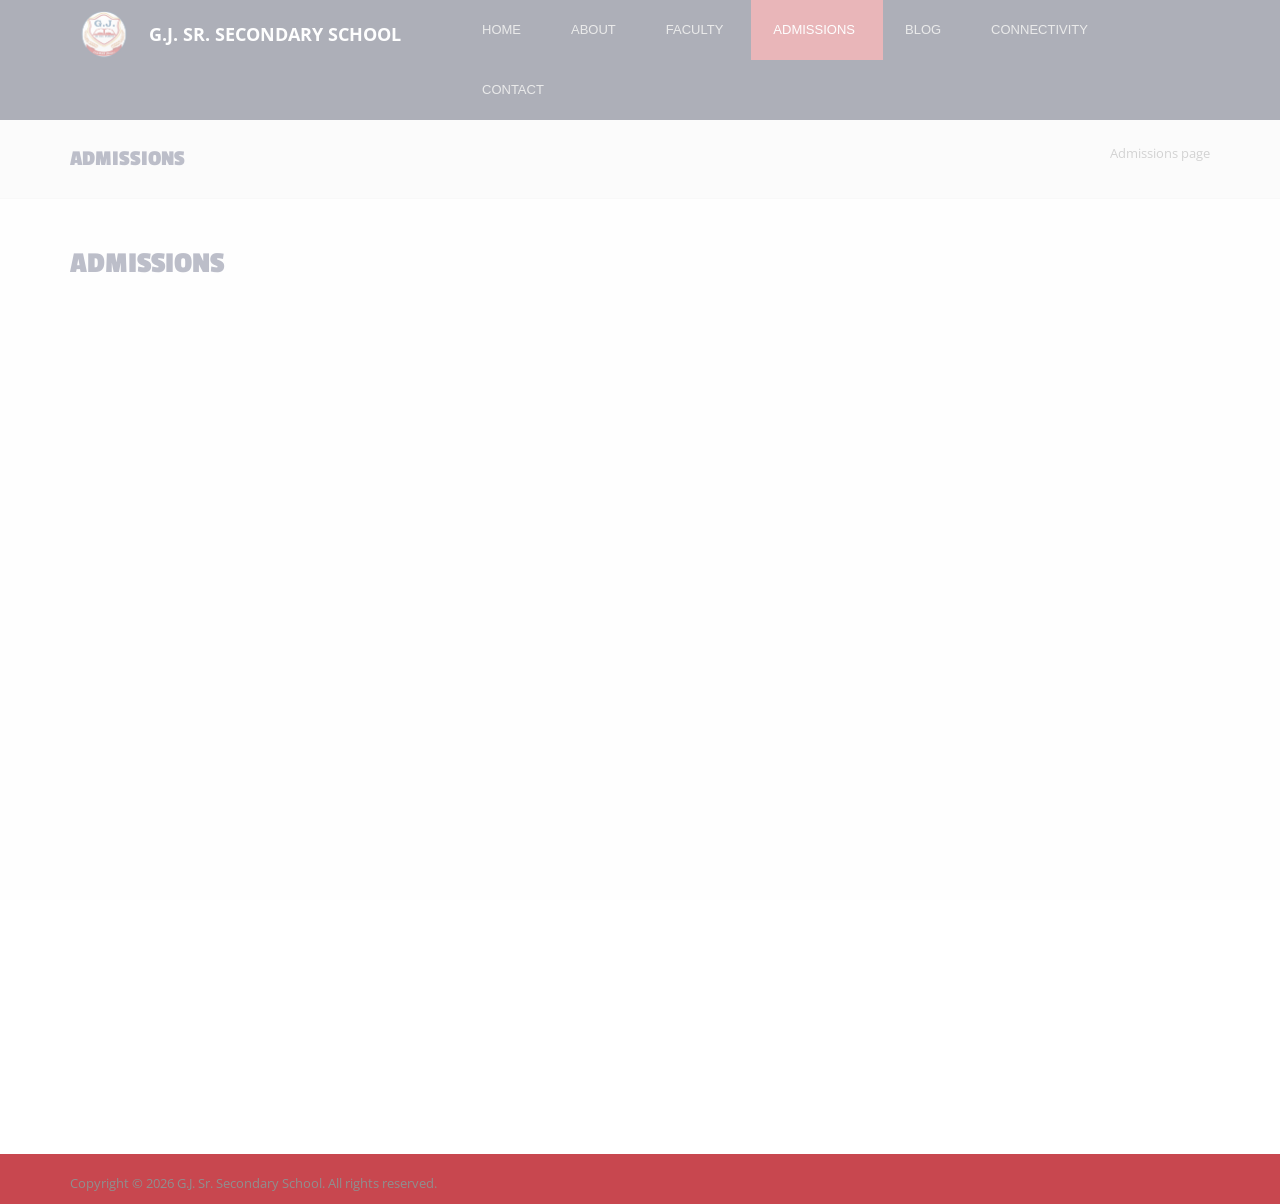
<file: admissions.html>
<!DOCTYPE html>
<html lang="en">
  <head>
    <meta charset="utf-8">
    <meta http-equiv="X-UA-Compatible" content="IE=edge">
    <meta name="viewport" content="width=device-width, initial-scale=1">
    <title>GJ School | Admissions page </title>
    <link rel="icon" type="image/png" href="img/logo.png">
    <link rel="shortcut icon" type="image/png" href="img/logo.png">

    <!-- Bootstrap -->
    <link href="css/bootstrap.min.css" rel="stylesheet">	 
	 <!-- Main CSS -->
    <link rel="stylesheet" href="css/style.css">
	<!-- Animate CSS -->
	<link rel="stylesheet" href="css/animate.css">
	<!-- Menu -->
	<link href="css/flexy-menu.css" rel="stylesheet">
	
	
	<!-- Font  -->
	<link href='http://fonts.googleapis.com/css?family=Passion+One:400,700,900' rel='stylesheet' type='text/css'>
	<link href='http://fonts.googleapis.com/css?family=Open+Sans:400,300,600,700,800' rel='stylesheet' type='text/css'>

    <!-- HTML5 Shim and Respond.js IE8 support of HTML5 elements and media queries -->
    <!-- WARNING: Respond.js doesn't work if you view the page via file:// -->
    <!--[if lt IE 9]>
      <script src="https://oss.maxcdn.com/html5shiv/3.7.2/html5shiv.min.js"></script>
      <script src="https://oss.maxcdn.com/respond/1.4.2/respond.min.js"></script>
    <![endif]-->
  </head>
  <body>
  
  

  

  
<!--header-->
<header class="clearfix">
 
	<div class="box"> 
		<div class="container">
		
			<div class="header-element clearfix"> 
				<div class="row">
					<div class="col-md-4">
						<h1 class="navbar-brand navbar-brand_"><a href="index.html"><img class="img-responsive" src="img/logo.png" alt="GJ logo"><span class="school-name">G.J. Sr. Secondary School</span></a></h1>
					</div>
					<div class="col-md-8">
						<ul class="flexy-menu orange">
							<li><a href="index.html"><i class="icon-heart"></i>Home</a></li>
							<li><a href="about.html"><i class="icon-cogs"></i>About</a></li>

							<li><a href="faculty.html"><i class="icon-th"></i>Faculty</a></li>
							<li class="active"><a href="admissions.html"><i class="icon-th"></i>Admissions</a></li>
						<li><a href="blog.html"><i class="icon-th"></i>Blog</a></li>						<li><a href="Connectivity.html"><i class="icon-th"></i>Connectivity</a></li>							<li><a href="contact.html"><i class="icon-envelope"></i>Contact</a></li>
						</ul>
					</div>
				</div>
			</div>
		</div>			
	</div>	
</header>
<!--header-->




<div class="dream-university-subpage">

	<!-- Begin breadcrumbs-->
	<div class="du-page-header du-breadcrumbs">		
		<div class="container">
			<div class="row">
				<div class="col-md-7 col-sm-7 col-xs-12 text-left du-title">
					<div class="du-breadcrumb-title"><h3>Admissions</h3></div>				
				</div>
				<div class="col-md-5 col-sm-5 col-xs-12 text-right du-breadcrumb">
					<div class="breadcrumbs">
						Admissions page
					</div>
				</div>				
			</div>
		</div>		
	</div>
	<!-- End breadcrumbs-->
	
	
	<!-- Begin Event -->
	<div class="du-subpage-content">
		<div class="du-admission">

			<!-- Begin choose us -->
			<section class="admission ptb-50">

				<div class="container">
					<div class="row">
						<div class="col-xs-12 col-sm-12 col-md-12 text-left">
							<h2>Admissions</h2>
						</div>
					</div>
					
					<section class="du-admission-content">

    <div class="row">
        <div class="col-xs-12">
            <iframe src="https://docs.google.com/forms/d/e/1FAIpQLSdf-wr7fz_hFBpLPGoRzA0FZhbr2j1jz7PIYYmnvCkU72VXWw/viewform" width="100%" height="800" frameborder="0" marginheight="0" marginwidth="0">Loading...</iframe>
        </div>
    </div>
</section>				
					
				</div>
			</section>
			<!-- End event -->


			
			
		</div><!-- /.du-event -->
	</div><!-- /.du-subpage content -->
	<!-- End Evnet -->


</div>




<!--footer-->
<footer>
    <div class="container">
        Copyright &copy; 2026 G.J. Sr. Secondary School. All rights reserved.
    </div>
</footer>
<!-- End footer-->

  <!--PRELOAD-->
<div id="preloader">
  <div id="status"></div>
</div>
<!--end PRELOAD--> 









    <!-- Main jQuery & other 3rd party Library -->
    <script type="text/javascript" src="js/jquery.js"></script>
    <script type="text/javascript" src="js/bootstrap/bootstrap.min.js"></script>
    <script type='text/javascript' src='js/maintenance-config.js'></script>
	<script type="text/javascript" src="js/library/jquery.easing.1.3.js"></script>
	
	<!-- UI bottom to top JS -->
	<script type="text/javascript" src="js/library/jquery.ui.totop.js"></script>	
	
	<!-- Animation JS -->
	<script type="text/javascript" src="js/library/wow.js"></script>
	<script type="text/javascript" src="js/library/device.min.js"></script>
	<!-- Menu JS -->
	<script type="text/javascript" src="js/library/flexy-menu.js"></script>
	<!-- Text rotator JS -->
	<script type="text/javascript" src="js/library/jquery.simple-text-rotator.min.js"></script>
	<!-- Smooth Scroll JS -->
	<script type="text/javascript" src="js/library/smoothscroll.js"></script>	

	<!-- Custom script -->
	<script type="text/javascript" src="js/main.js"></script>



  </body>
</html>
</file>
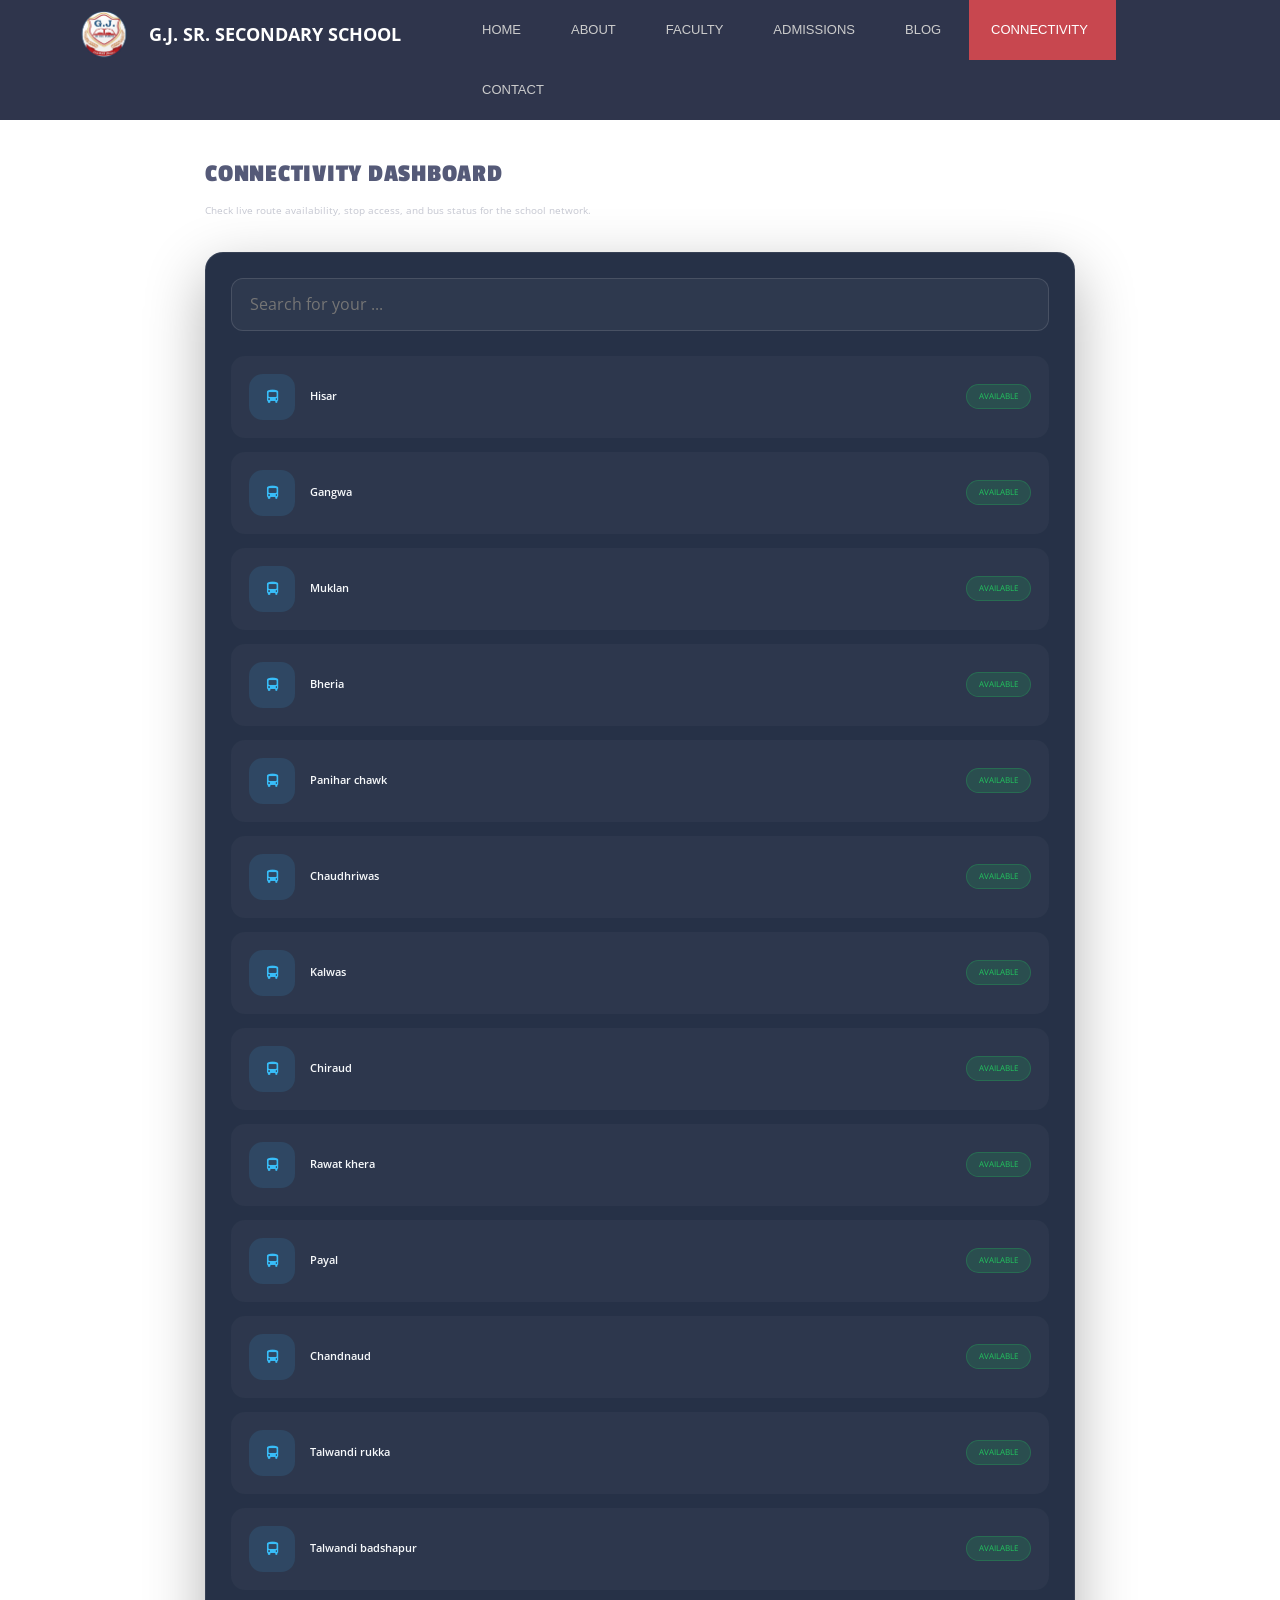
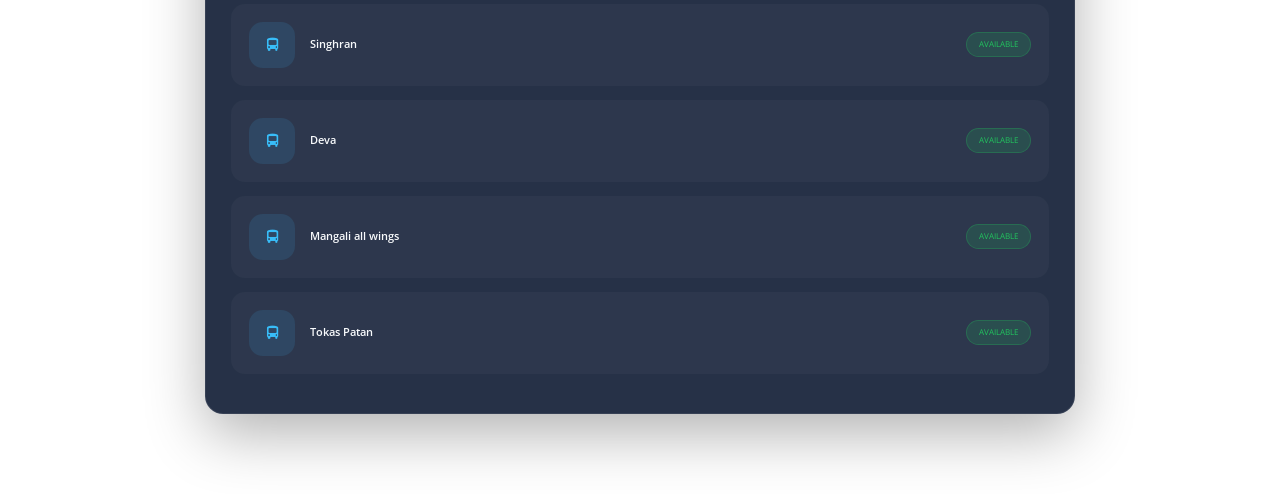
<file: Connectivity.html>
<!DOCTYPE html>
<html lang="en">
<head>
    <meta charset="utf-8">
    <meta http-equiv="X-UA-Compatible" content="IE=edge">
    <meta name="viewport" content="width=device-width, initial-scale=1">
    <title>GJ School | Connectivity</title>
    <link rel="icon" type="image/png" href="img/logo.png">
    <link rel="shortcut icon" type="image/png" href="img/logo.png">
    <link href="css/bootstrap.min.css" rel="stylesheet">
    <link rel="stylesheet" href="css/style.css">
    <link rel="stylesheet" href="css/animate.css">
    <link href="css/flexy-menu.css" rel="stylesheet">
    <link rel="stylesheet" href="https://cdnjs.cloudflare.com/ajax/libs/font-awesome/6.4.0/css/all.min.css">
    <link href='http://fonts.googleapis.com/css?family=Passion+One:400,700,900' rel='stylesheet' type='text/css'>
    <link href='http://fonts.googleapis.com/css?family=Open+Sans:400,300,600,700,800' rel='stylesheet' type='text/css'>
    <style>
        body {
            color: #f8fafc;
        }
        .connectivity-container {
            max-width: 900px;
            margin: 40px auto 80px;
            padding: 0 15px;
        }
        .connectivity-title {
            margin-bottom: 30px;
            color: #ffffff;
        }
        .connectivity-title h2 {
            font-size: 2.5rem;
            margin-bottom: 10px;
            letter-spacing: 0.03em;
        }
        .connectivity-title p {
            color: #c5c7d1;
            font-size: 1rem;
            margin-bottom: 0;
        }
        .route-card {
            background: rgba(27, 38, 62, 0.95);
            border: 1px solid rgba(255,255,255,0.08);
            border-radius: 18px;
            box-shadow: 0 20px 60px rgba(0,0,0,0.3);
            padding: 25px;
        }
        .search-bar {
            width: 100%;
            padding: 14px 18px;
            margin-bottom: 25px;
            border-radius: 12px;
            border: 1px solid rgba(255,255,255,0.12);
            background: rgba(255,255,255,0.04);
            color: #e5e7eb;
            font-size: 16px;
            box-sizing: border-box;
        }
        .search-bar:focus {
            outline: none;
            border-color: #38bdf8;
            background: rgba(255,255,255,0.08);
        }
        .stop-item {
            display: flex;
            align-items: center;
            justify-content: space-between;
            gap: 15px;
            padding: 18px;
            border-radius: 14px;
            background: rgba(255,255,255,0.03);
            margin-bottom: 14px;
            transition: transform 0.25s ease, background 0.25s ease;
        }
        .stop-item:hover {
            transform: translateY(-2px);
            background: rgba(56, 189, 248, 0.08);
        }
        .icon-box {
            width: 46px;
            height: 46px;
            background: rgba(56, 189, 248, 0.12);
            border-radius: 14px;
            display: grid;
            place-items: center;
            color: #38bdf8;
            flex-shrink: 0;
        }
        .stop-details {
            flex-grow: 1;
            min-width: 0;
        }
        .stop-name {
            display: block;
            font-size: 1.05rem;
            font-weight: 600;
            color: #f8fafc;
        }
        .status-badge {
            font-size: 0.75rem;
            text-transform: uppercase;
            padding: 6px 12px;
            border-radius: 999px;
            background: rgba(34, 197, 94, 0.16);
            color: #22c55e;
            border: 1px solid rgba(34, 197, 94, 0.25);
            white-space: nowrap;
        }
        @media (max-width: 768px) {
            .connectivity-container { margin: 20px auto 60px; }
            .connectivity-title h2 { font-size: 2rem; }
        }
    </style>
</head>
<body>
<header class="clearfix">
    <div class="box">
        <div class="container">
            <div class="header-element clearfix">
                <div class="row">
                    <div class="col-md-4">
                        <h1 class="navbar-brand navbar-brand_"><a href="index.html"><img class="img-responsive" src="img/logo.png" alt="GJ logo"><span class="school-name">G.J. Sr. Secondary School</span></a></h1>
                    </div>
                    <div class="col-md-8">
                        <ul class="flexy-menu orange">
                            <li><a href="index.html"><i class="icon-heart"></i>Home</a></li>
                            <li><a href="about.html"><i class="icon-cogs"></i>About</a></li>
                            <li><a href="faculty.html"><i class="icon-th"></i>Faculty</a></li>
                            <li><a href="admissions.html"><i class="icon-th"></i>Admissions</a></li>
                            <li><a href="blog.html"><i class="icon-th"></i>Blog</a></li>
                            <li class="active"><a href="Connectivity.html"><i class="icon-th"></i>Connectivity</a></li>
                            <li><a href="contact.html"><i class="icon-envelope"></i>Contact</a></li>
                        </ul>
                    </div>
                </div>
            </div>
        </div>
    </div>
</header>
<div class="connectivity-container">
    <div class="connectivity-title">
        <h2>Connectivity Dashboard</h2>
        <p>Check live route availability, stop access, and bus status for the school network.</p>
    </div>
    <div class="route-card">
        <input type="text" id="searchInput" class="search-bar" placeholder="Search for your ..." onkeyup="filterStops()">
        <div id="routeContainer"></div>
    </div>
</div>
<script>
    const stops = [
        "Hisar", "Gangwa", "Muklan", "Bheria", "Panihar chawk", 
        "Chaudhriwas", "Kalwas", "Chiraud", "Rawat khera", "Payal", 
        "Chandnaud", "Talwandi rukka", "Talwandi badshapur", 
        "Singhran", "Deva", "Mangali all wings", "Tokas Patan"
    ];
    const container = document.getElementById('routeContainer');
    function displayStops(filter = '') {
        container.innerHTML = '';
        stops.forEach(stop => {
            if (stop.toLowerCase().includes(filter.toLowerCase())) {
                const div = document.createElement('div');
                div.className = 'stop-item';
                div.innerHTML = `
                    <div class="icon-box"><i class="fas fa-bus-alt"></i></div>
                    <div class="stop-details">
                        <span class="stop-name">${stop}</span>
                    </div>
                    <span class="status-badge">Available</span>
                `;
                container.appendChild(div);
            }
        });
    }
    function filterStops() {
        const val = document.getElementById('searchInput').value;
        displayStops(val);
    }
    displayStops();
</script>
<script type="text/javascript" src="js/library/flexy-menu.js"></script>
</body>
</html>
</file>
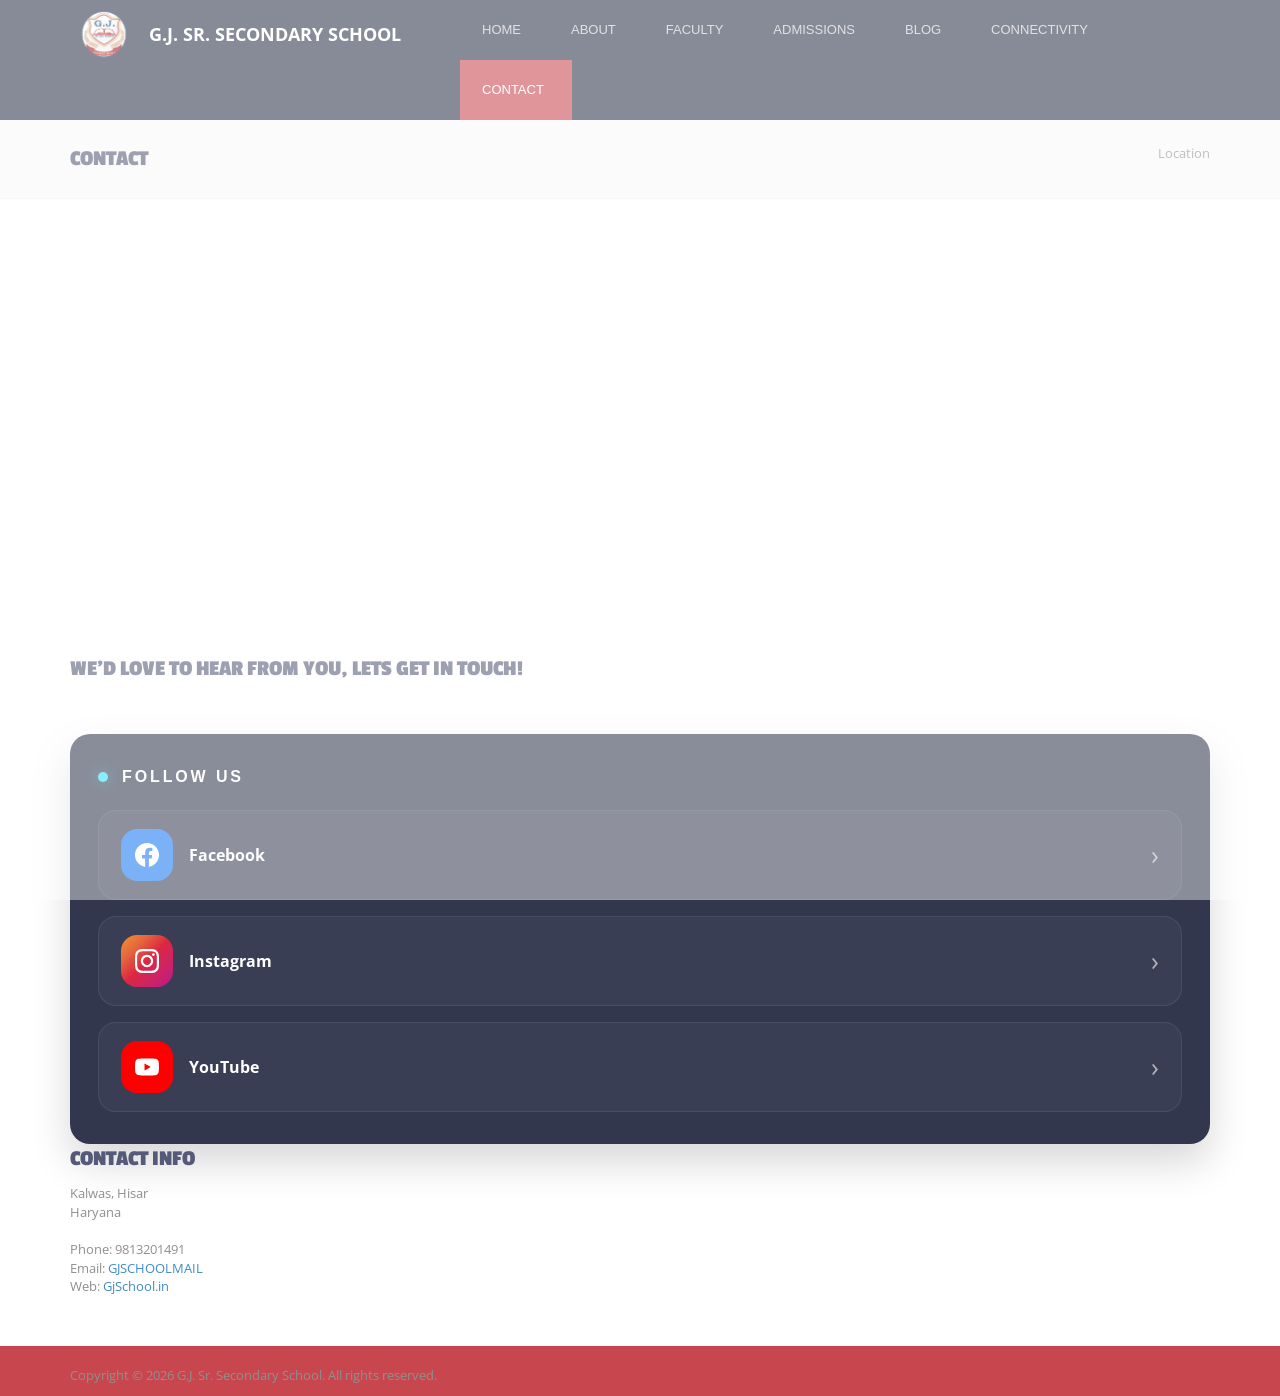
<file: contact.html>
<!DOCTYPE html>
<html lang="en">
  <head>
    <meta charset="utf-8">
    <meta http-equiv="X-UA-Compatible" content="IE=edge">
    <meta name="viewport" content="width=device-width, initial-scale=1">
    <title>GJ School | Contact page </title>
    <link rel="icon" type="image/png" href="img/logo.png">
    <link rel="shortcut icon" type="image/png" href="img/logo.png">

    <!-- Bootstrap -->
    <link href="css/bootstrap.min.css" rel="stylesheet">	 
	 <!-- Main CSS -->
    <link rel="stylesheet" href="css/style.css">
	<!-- Animate CSS -->
	<link rel="stylesheet" href="css/animate.css">
	<!-- Font Awesome Css -->
	<link rel="stylesheet" href="fonts/font-awesome.css">
	<!-- Menu -->
	<link href="css/flexy-menu.css" rel="stylesheet">

	
	
	<!-- Font  -->
	<link href='http://fonts.googleapis.com/css?family=Passion+One:400,700,900' rel='stylesheet' type='text/css'>
	<link href='http://fonts.googleapis.com/css?family=Open+Sans:400,300,600,700,800' rel='stylesheet' type='text/css'>
    <style>
        .follow-us-section {
            background: rgba(39, 45, 69, 0.95);
            border-radius: 20px;
            padding: 32px 28px;
            margin-top: 40px;
            box-shadow: 0 18px 40px rgba(0, 0, 0, 0.16);
        }

        .follow-us-header {
            display: flex;
            align-items: center;
            gap: 12px;
            margin-bottom: 20px;
            font-family: 'Open Sans', sans-serif;
            color: #ffffff;
            letter-spacing: 0.16em;
            font-size: 14px;
            text-transform: uppercase;
        }

        .follow-us-dot {
            width: 10px;
            height: 10px;
            background: #20acb8;
            border-radius: 50%;
            box-shadow: 0 0 12px rgba(32, 172, 184, 0.35);
        }

        .follow-us-title {
            font-weight: 700;
            color: #ffffff;
        }

        .follow-us-cards {
            display: grid;
            gap: 14px;
        }

        .follow-card {
            display: grid;
            grid-template-columns: auto 1fr auto;
            align-items: center;
            gap: 14px;
            padding: 18px 22px;
            border-radius: 16px;
            background: rgba(255, 255, 255, 0.05);
            border: 1px solid rgba(255, 255, 255, 0.08);
            transition: transform 0.2s ease, box-shadow 0.2s ease, border-color 0.2s ease;
            text-decoration: none;
            color: #ffffff;
        }

        .follow-card:hover {
            transform: translateY(-2px);
            box-shadow: 0 18px 38px rgba(0, 0, 0, 0.22);
            border-color: rgba(32, 172, 184, 0.25);
        }

        .follow-icon {
            width: 48px;
            height: 48px;
            border-radius: 14px;
            display: inline-flex;
            align-items: center;
            justify-content: center;
            flex-shrink: 0;
        }

        .follow-icon svg {
            width: 22px;
            height: 22px;
            fill: #ffffff;
        }

        .follow-text {
            display: grid;
            gap: 4px;
            min-width: 0;
        }

        .follow-title {
            margin: 0;
            font-size: 16px;
            font-weight: 600;
        }

        .follow-subtitle {
            margin: 0;
            color: rgba(255, 255, 255, 0.72);
            font-size: 13px;
            line-height: 1.4;
        }

        .follow-arrow {
            font-size: 22px;
            color: rgba(255, 255, 255, 0.65);
        }

        .follow-card.facebook .follow-icon {
            background: #1877F2;
        }

        .follow-card.instagram .follow-icon {
            background: linear-gradient(135deg, #f09433, #e6683c, #dc2743, #cc2366, #bc1888);
        }

        .follow-card.youtube .follow-icon {
            background: #FF0000;
        }

        @media (max-width: 768px) {
            .follow-card {
                grid-template-columns: 1fr auto;
            }
        }

        @media (max-width: 520px) {
            .follow-card {
                grid-template-columns: 1fr;
            }

            .follow-arrow {
                justify-self: start;
            }
        }

        .follow-us-header {
            display: flex;
            align-items: center;
            gap: 14px;
            margin-bottom: 22px;
            font-family: 'Orbitron', sans-serif;
            color: #69f5ff;
            letter-spacing: 0.18em;
            font-size: 16px;
            text-transform: uppercase;
        }

        .follow-us-dot {
            width: 10px;
            height: 10px;
            background: #2fe3f4;
            border-radius: 50%;
            box-shadow: 0 0 16px rgba(47, 227, 244, 0.55);
        }

        .follow-us-cards {
            display: grid;
            gap: 16px;
        }

        .follow-card {
            display: grid;
            grid-template-columns: auto 1fr auto;
            align-items: center;
            gap: 16px;
            padding: 18px 22px;
            border-radius: 18px;
            background: rgba(255,255,255,0.04);
            border: 1px solid rgba(255,255,255,0.08);
            transition: transform 0.2s ease, box-shadow 0.2s ease, border-color 0.2s ease;
            text-decoration: none;
            color: #fff;
        }

        .follow-card:hover {
            transform: translateY(-2px);
            box-shadow: 0 18px 36px rgba(0, 0, 0, 0.22);
            border-color: rgba(47, 227, 244, 0.28);
        }

        .follow-icon {
            width: 52px;
            height: 52px;
            border-radius: 16px;
            display: inline-flex;
            align-items: center;
            justify-content: center;
            flex-shrink: 0;
        }

        .follow-icon svg {
            width: 24px;
            height: 24px;
            fill: #fff;
        }

        .follow-text {
            display: grid;
            gap: 6px;
            min-width: 0;
        }

        .follow-title {
            font-size: 16px;
            font-weight: 700;
            margin: 0;
            color: #ffffff;
        }

        .follow-subtitle {
            margin: 0;
            color: rgba(255,255,255,0.72);
            font-size: 14px;
            line-height: 1.5;
        }

        .follow-arrow {
            font-size: 26px;
            color: rgba(255,255,255,0.6);
        }

        .follow-card.facebook .follow-icon {
            background: #1877f2;
        }

        .follow-card.instagram .follow-icon {
            background: linear-gradient(135deg, #f09433, #e6683c, #dc2743, #cc2366, #bc1888);
        }

        .follow-card.youtube .follow-icon {
            background: #ff0000;
        }

        @media (max-width: 768px) {
            .follow-us-section {
                padding: 26px 18px;
            }

            .follow-card {
                grid-template-columns: 1fr auto;
            }
        }

        @media (max-width: 520px) {
            .follow-card {
                grid-template-columns: 1fr;
                text-align: left;
            }

            .follow-arrow {
                justify-self: start;
            }
        }
    </style>

    <!-- HTML5 Shim and Respond.js IE8 support of HTML5 elements and media queries -->
    <!-- WARNING: Respond.js doesn't work if you view the page via file:// -->
    <!--[if lt IE 9]>
      <script src="https://oss.maxcdn.com/html5shiv/3.7.2/html5shiv.min.js"></script>
      <script src="https://oss.maxcdn.com/respond/1.4.2/respond.min.js"></script>
    <![endif]-->
  </head>
  <body>
  
  

  

  
<!--header-->
<header class="clearfix">
 
	<div class="box"> 
		<div class="container">
		
			<div class="header-element clearfix"> 
				<div class="row">
					<div class="col-md-4">
						<h1 class="navbar-brand navbar-brand_"><a href="index.html"><img class="img-responsive" src="img/logo.png" alt="GJ logo"><span class="school-name">G.J. Sr. Secondary School</span></a></h1>
					</div>
					<div class="col-md-8">
						<ul class="flexy-menu orange">
							<li><a href="index.html"><i class="icon-heart"></i>Home</a></li>
							<li><a href="about.html"><i class="icon-cogs"></i>About</a></li>

							<li><a href="faculty.html"><i class="icon-th"></i>Faculty</a></li>
							<li><a href="admissions.html"><i class="icon-th"></i>Admissions</a></li>
						<li><a href="blog.html"><i class="icon-th"></i>Blog</a></li>						<li><a href="Connectivity.html"><i class="icon-th"></i>Connectivity</a></li>							<li class="active"><a href="contact.html"><i class="icon-envelope"></i>Contact</a></li>
						</ul>
					</div>
				</div>
			</div>
		</div>			
	</div>	
</header>
<!--header-->




<div class="dream-university-subpage">

	<!-- Begin breadcrumbs-->
	<div class="du-page-header du-breadcrumbs">		
		<div class="container">
			<div class="row">
				<div class="col-md-7 col-sm-7 col-xs-12 text-left du-title">
					<div class="du-breadcrumb-title"><h3>Contact</h3></div>				
				</div>
				<div class="col-md-5 col-sm-5 col-xs-12 text-right du-breadcrumb">
					<div class="breadcrumbs">
						Location
					</div>
				</div>				
			</div>
		</div>		
	</div>
	<!-- End breadcrumbs-->
	
	
	<!-- Begin Contact -->
	<div class="du-subpage-content">
		<div class="du-contact">

			<div class="du-google-map">
                <iframe src="https://www.google.com/maps/embed?pb=!1m18!1m12!1m3!1d27905.02963771897!2d75.63767165903501!3d29.04277417832116!2m3!1f0!2f0!3f0!3m2!1i1024!2i768!4f13.1!3m3!1m2!1s0x3913ca67592ed67f%3A0x35c11e758963bcd4!2sGj%20Sr%20Sec%20School%20Kalwas%20hisar!5e0!3m2!1sen!2sin!4v1774094220051!5m2!1sen!2sin" width="400" height="300" style="border:0;" allowfullscreen="" loading="lazy" referrerpolicy="no-referrer-when-downgrade"></iframe>
            </div>
			<!-- Begin choose us -->
			<section class="contact ptb-50">

				

				<div class="container">
					<div class="row">
						<div class="col-xs-12 col-sm-12 col-md-12 text-left">
							<h3>We’d Love to Hear From You, Lets Get In Touch!</h3>
		
						</div>
					</div>
					
				
							<div class="row">
							<div class="col-xs-12">

<div class="follow-us-section">
							<div class="follow-us-header">
								<span class="follow-us-dot"></span>
								<span class="follow-us-title">FOLLOW US</span>
							</div>
							<div class="follow-us-cards">
								<a href="https://facebook.com/share/1JGM3dd54Z/" class="follow-card facebook" target="_blank">
									<span class="follow-icon">
										<svg viewBox="0 0 24 24"><path d="M24 12.073c0-6.627-5.373-12-12-12s-12 5.373-12 12c0 5.99 4.388 10.954 10.125 11.854v-8.385H7.078v-3.469h3.047V9.43c0-3.007 1.792-4.669 4.533-4.669 1.312 0 2.686.235 2.686.235v2.953H15.83c-1.491 0-1.956.925-1.956 1.874v2.25h3.328l-.532 3.47h-2.796v8.385C19.612 23.027 24 18.062 24 12.073z"/></svg>
									</span>
                                    <span class="follow-text">
                                        <span class="follow-title">Facebook</span>
                                    </span>
									<span class="follow-arrow">›</span>
								</a>

								<a href="https://www.instagram.com/gjsss_kalwas_edu?igsh=MWw4a3o0anlmc2x2MQ==" class="follow-card instagram" target="_blank">
									<span class="follow-icon">
										<svg viewBox="0 0 24 24"><path d="M12 2.163c3.204 0 3.584.012 4.85.07 3.252.148 4.771 1.691 4.919 4.919.058 1.265.069 1.645.069 4.849 0 3.205-.012 3.584-.069 4.849-.149 3.225-1.664 4.771-4.919 4.919-1.266.058-1.644.07-4.85.07-3.204 0-3.584-.012-4.849-.07-3.26-.149-4.771-1.699-4.919-4.92-.058-1.265-.07-1.644-.07-4.849 0-3.204.013-3.583.07-4.849.149-3.227 1.664-4.771 4.919-4.919 1.266-.057 1.645-.069 4.849-.069zm0-2.163c-3.259 0-3.667.014-4.947.072-4.358.2-6.78 2.618-6.98 6.98-.059 1.281-.073 1.689-.073 4.948 0 3.259.014 3.668.072 4.948.2 4.358 2.618 6.78 6.98 6.98 1.281.058 1.689.072 4.948.072 3.259 0 3.668-.014 4.948-.072 4.354-.2 6.782-2.618 6.979-6.98.059-1.28.073-1.689.073-4.948 0-3.259-.014-3.667-.072-4.947-.196-4.354-2.617-6.78-6.979-6.98-1.281-.059-1.69-.073-4.949-.073zm0 5.838c-3.403 0-6.162 2.759-6.162 6.162s2.759 6.163 6.162 6.163 6.162-2.759 6.162-6.163c0-3.403-2.759-6.162-6.162-6.162zm0 10.162c-2.209 0-4-1.79-4-4 0-2.209 1.791-4 4-4s4 1.791 4 4c0 2.21-1.791 4-4 4zm6.406-11.845c-.796 0-1.441.645-1.441 1.44s.645 1.44 1.441 1.44c.795 0 1.439-.645 1.439-1.44s-.644-1.44-1.439-1.44z"/></svg>
									</span>
                                    <span class="follow-text">
                                        <span class="follow-title">Instagram</span>
                                    </span>
									<span class="follow-arrow">›</span>
								</a>

								<a href="https://youtube.com/@gjsss_kalwas_edu?si=Ey5ccUB6QK3D0aGi" class="follow-card youtube" target="_blank">
									<span class="follow-icon">
										<svg viewBox="0 0 24 24"><path d="M23.498 6.186a3.016 3.016 0 0 0-2.122-2.136C19.505 3.545 12 3.545 12 3.545s-7.505 0-9.377.505A3.017 3.017 0 0 0 .502 6.186C0 8.07 0 12 0 12s0 3.93.502 5.814a3.016 3.016 0 0 0 2.122 2.136c1.871.505 9.376.505 9.376.505s7.505 0 9.377-.505a3.015 3.015 0 0 0 2.122-2.136C24 15.93 24 12 24 12s0-3.93-.502-5.814zM9.545 15.568V8.432L15.818 12l-6.273 3.568z"/></svg>
									</span>
                                    <span class="follow-text">
                                        <span class="follow-title">YouTube</span>
                                    </span>
									<span class="follow-arrow">›</span>
								</a>
							</div>
						</div>

								<div id="contact-info-widget" class="widget contact-info">
									<div class="heading">
										<h3>Contact Info</h3>
									</div>
									<div class="contact-info-container">
										<span class="address">Kalwas, Hisar<br>Haryana</span><br/><br/>
										<span class="phone">Phone: 9813201491 </span><br/>
										<span class="email">Email: <a href="#">GJSCHOOLMAIL</a>
										</span><br/>
										<span class="web">Web: <a href="#">GjSchool.in</a></span>
									</div>
								</div><!-- /.end info -->
							</div>
						</div>					
					</section>			
				</div>
			</section>
			<!-- End contact-->


			
			
		</div><!-- /.du-contact -->
	</div><!-- /.du-subpage content -->
	<!-- End Contact -->


</div>




<!--footer-->
<footer>
    <div class="container">
        Copyright &copy; 2026 G.J. Sr. Secondary School. All rights reserved.
    </div>
</footer>
<!-- End footer-->

  <!--PRELOAD-->
<div id="preloader">
  <div id="status"></div>
</div>
<!--end PRELOAD--> 









    <!-- Main jQuery & other 3rd party Library -->
    <script type="text/javascript" src="js/jquery.js"></script>
    <script type="text/javascript" src="js/bootstrap/bootstrap.min.js"></script>
    <script type='text/javascript' src='js/maintenance-config.js'></script>
	<script type="text/javascript" src="js/library/jquery.easing.1.3.js"></script>
	
	<!-- UI bottom to top JS -->
	<script type="text/javascript" src="js/library/jquery.ui.totop.js"></script>	
	
	<!-- Animation JS -->
	<script type="text/javascript" src="js/library/wow.js"></script>
	<script type="text/javascript" src="js/library/device.min.js"></script>
	<!-- Menu JS -->
	<script type="text/javascript" src="js/library/flexy-menu.js"></script>
	<!-- Text rotator JS -->
	<script type="text/javascript" src="js/library/jquery.simple-text-rotator.min.js"></script>
	<!-- Smooth Scroll JS -->
	<script type="text/javascript" src="js/library/smoothscroll.js"></script>	

	<!-- Custom script -->
	<script type="text/javascript" src="js/main.js"></script>


  </body>
</html>
</file>
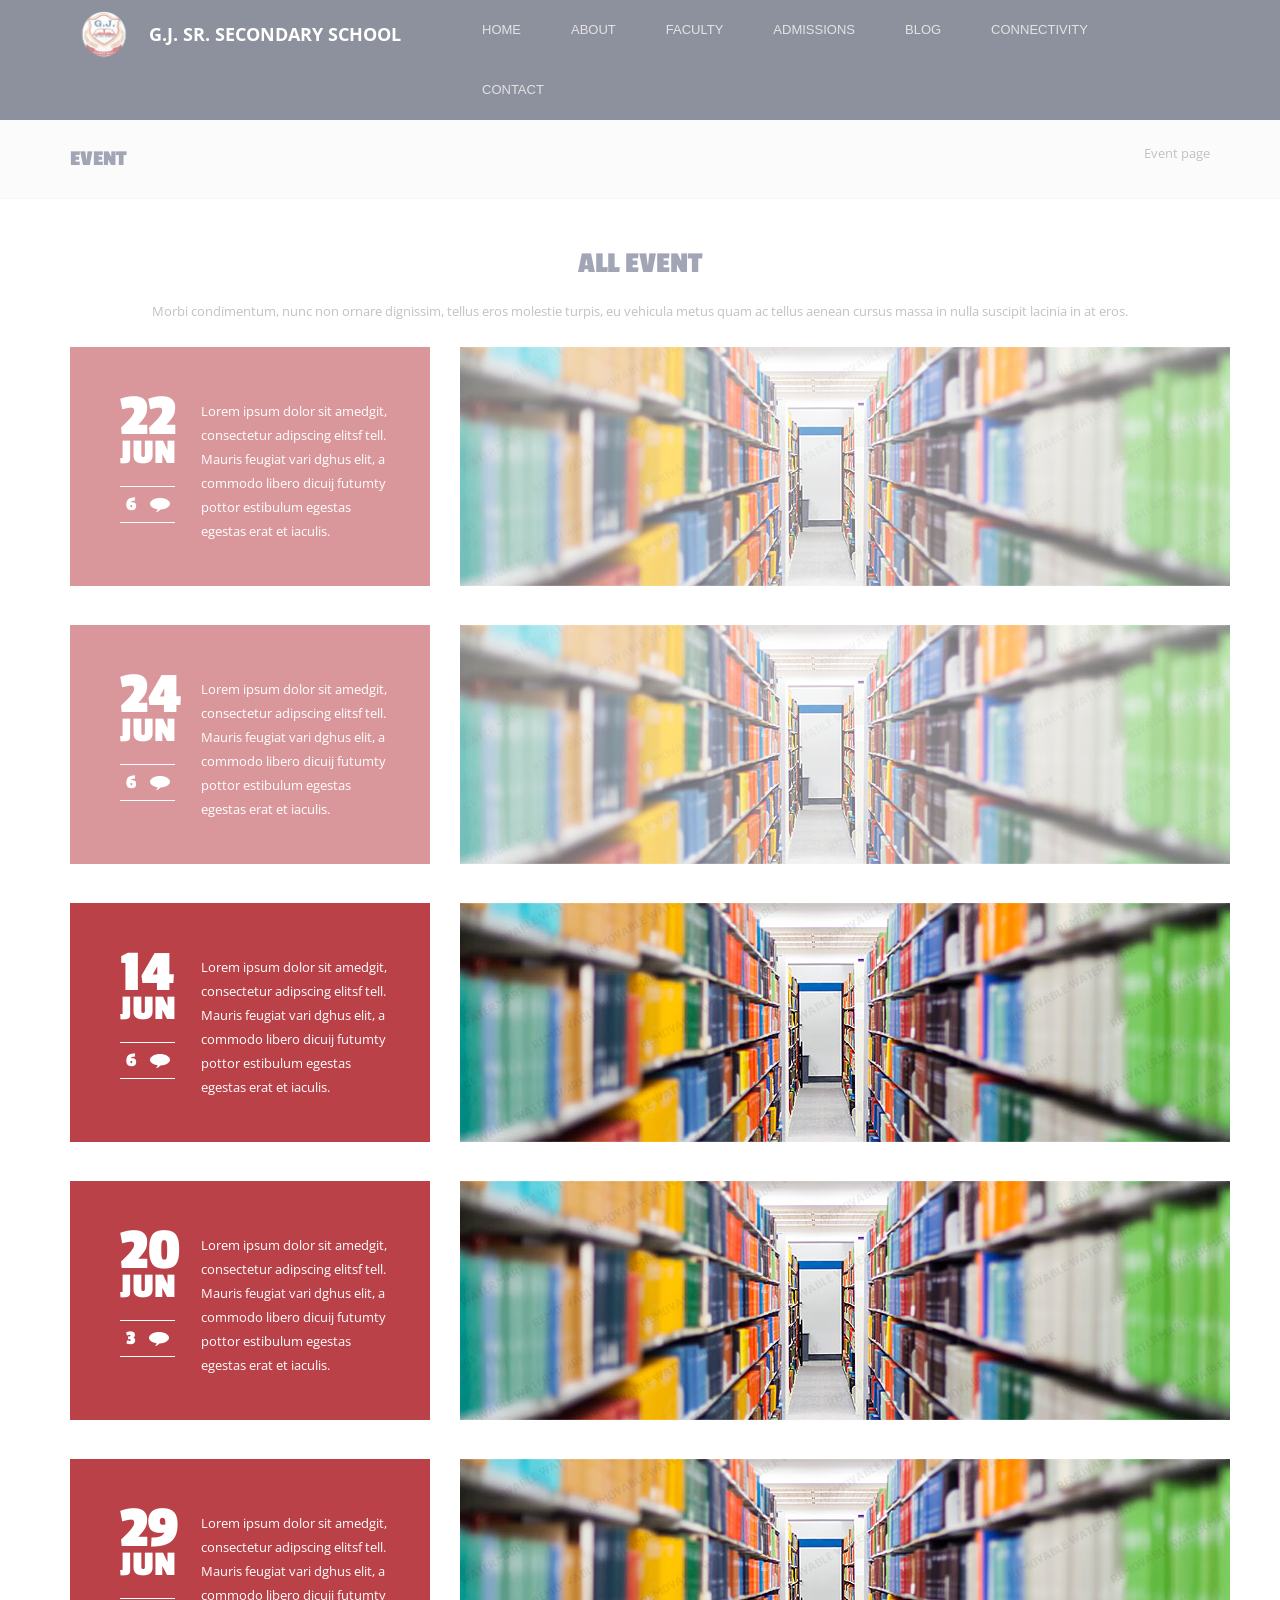
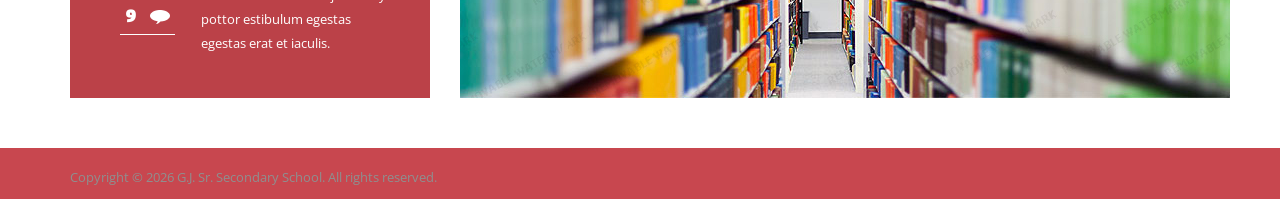
<file: event.html>
<!DOCTYPE html>
<html lang="en">
  <head>
    <meta charset="utf-8">
    <meta http-equiv="X-UA-Compatible" content="IE=edge">
    <meta name="viewport" content="width=device-width, initial-scale=1">
    <title>GJ School | Event page </title>
    <link rel="icon" type="image/png" href="img/logo.png">
    <link rel="shortcut icon" type="image/png" href="img/logo.png">

    <!-- Bootstrap -->
    <link href="css/bootstrap.min.css" rel="stylesheet">	 
	 <!-- Main CSS -->
    <link rel="stylesheet" href="css/style.css">
	<!-- Animate CSS -->
	<link rel="stylesheet" href="css/animate.css">
	<!-- Menu -->
	<link href="css/flexy-menu.css" rel="stylesheet">
	
	
	<!-- Font  -->
	<link href='http://fonts.googleapis.com/css?family=Passion+One:400,700,900' rel='stylesheet' type='text/css'>
	<link href='http://fonts.googleapis.com/css?family=Open+Sans:400,300,600,700,800' rel='stylesheet' type='text/css'>

    <!-- HTML5 Shim and Respond.js IE8 support of HTML5 elements and media queries -->
    <!-- WARNING: Respond.js doesn't work if you view the page via file:// -->
    <!--[if lt IE 9]>
      <script src="https://oss.maxcdn.com/html5shiv/3.7.2/html5shiv.min.js"></script>
      <script src="https://oss.maxcdn.com/respond/1.4.2/respond.min.js"></script>
    <![endif]-->
  </head>
  <body>
  
  

  

  
<!--header-->
<header class="clearfix">
 
	<div class="box"> 
		<div class="container">
		
			<div class="header-element clearfix"> 
				<div class="row">
					<div class="col-md-4">
						<h1 class="navbar-brand navbar-brand_"><a href="index.html"><img class="img-responsive" src="img/logo.png" alt="GJ logo"><span class="school-name">G.J. Sr. Secondary School</span></a></h1>
					</div>
					<div class="col-md-8">
						<ul class="flexy-menu orange">
							<li><a href="index.html"><i class="icon-heart"></i>Home</a></li>
							<li><a href="about.html"><i class="icon-cogs"></i>About</a></li>
							
							</li>
							<li><a href="faculty.html"><i class="icon-th"></i>Faculty</a></li>
							<li><a href="admissions.html"><i class="icon-th"></i>Admissions</a></li>
						<li><a href="blog.html"><i class="icon-th"></i>Blog</a></li>						<li><a href="Connectivity.html"><i class="icon-th"></i>Connectivity</a></li>							<li><a href="contact.html"><i class="icon-envelope"></i>Contact</a></li>
						</ul>
					</div>
				</div>
			</div>
		</div>			
	</div>	
</header>
<!--header-->




<div class="dream-university-subpage">

	<!-- Begin breadcrumbs-->
	<div class="du-page-header du-breadcrumbs">		
		<div class="container">
			<div class="row">
				<div class="col-md-7 col-sm-7 col-xs-12 text-left du-title">
					<div class="du-breadcrumb-title"><h3>Event</h3></div>				
				</div>
				<div class="col-md-5 col-sm-5 col-xs-12 text-right du-breadcrumb">
					<div class="breadcrumbs">
						Event page
					</div>
				</div>				
			</div>
		</div>		
	</div>
	<!-- End breadcrumbs-->
	
	
	<!-- Begin Event -->
	<div class="du-subpage-content">
		<div class="du-event">

			<!-- Begin choose us -->
			<section class="event ptb-50">

				<div class="container">
					<div class="row">
						<div class="col-xs-12 col-sm-12 col-md-12 text-center">
							<h2>All Event</h2>
							<p>Morbi condimentum, nunc non ornare dignissim, tellus eros molestie turpis, eu vehicula metus quam
								ac tellus aenean cursus massa in nulla suscipit lacinia in at eros.</p>
								
						</div>
					</div>
					
					<section class="du-all-event">
					
						<div class="row">
			                <div class="col-lg-4 col-md-12 col-sm-12 du-news-date-box wow fadeInRight" data-wow-delay="0.2s">
			                    <div>
			                        <div class="badge">
			                            22 <span>jun</span>
			                            <strong>6 <img src="img/page1_icon4.png" alt=""></strong>
			                        </div>
			                        <div class="du-date-short-des">
			                            <p>Lorem ipsum dolor sit amedgit, consectetur adipscing elitsf tell. Mauris feugiat vari dghus elit, a commodo libero dicuij futumty pottor estibulum   egestas egestas erat et iaculis.</p>
			                        </div>
			                    </div>
			                </div>
			                <div class="col-lg-8 col-md-12 col-sm-12 wow fadeInLeft">
			                    <figure><img src="img/page1_pic4.jpg" alt=""></figure>
			                </div>
			            </div>

			            <div class="row">
			                <div class="col-lg-4 col-md-12 col-sm-12 du-news-date-box wow fadeInRight" data-wow-delay="0.2s">
			                    <div>
			                        <div class="badge">
			                            24 <span>jun</span>
			                            <strong>6 <img src="img/page1_icon4.png" alt=""></strong>
			                        </div>
			                        <div class="du-date-short-des">
			                            <p>Lorem ipsum dolor sit amedgit, consectetur adipscing elitsf tell. Mauris feugiat vari dghus elit, a commodo libero dicuij futumty pottor estibulum   egestas egestas erat et iaculis.</p>
			                        </div>
			                    </div>
			                </div>
			                <div class="col-lg-8 col-md-12 col-sm-12 wow fadeInLeft">
			                    <figure><img src="img/page1_pic4.jpg" alt=""></figure>
			                </div>
			            </div>

			            <div class="row">
			                <div class="col-lg-4 col-md-12 col-sm-12 du-news-date-box wow fadeInRight" data-wow-delay="0.2s">
			                    <div>
			                        <div class="badge">
			                            14 <span>jun</span>
			                            <strong>6 <img src="img/page1_icon4.png" alt=""></strong>
			                        </div>
			                        <div class="du-date-short-des">
			                            <p>Lorem ipsum dolor sit amedgit, consectetur adipscing elitsf tell. Mauris feugiat vari dghus elit, a commodo libero dicuij futumty pottor estibulum   egestas egestas erat et iaculis.</p>
			                        </div>
			                    </div>
			                </div>
			                <div class="col-lg-8 col-md-12 col-sm-12 wow fadeInLeft">
			                    <figure><img src="img/page1_pic4.jpg" alt=""></figure>
			                </div>
			            </div>

			            <div class="row">
			                <div class="col-lg-4 col-md-12 col-sm-12 du-news-date-box wow fadeInRight" data-wow-delay="0.2s">
			                    <div>
			                        <div class="badge">
			                            20 <span>jun</span>
			                            <strong>3 <img src="img/page1_icon4.png" alt=""></strong>
			                        </div>
			                        <div class="du-date-short-des">
			                            <p>Lorem ipsum dolor sit amedgit, consectetur adipscing elitsf tell. Mauris feugiat vari dghus elit, a commodo libero dicuij futumty pottor estibulum   egestas egestas erat et iaculis.</p>
			                        </div>
			                    </div>
			                </div>
			                <div class="col-lg-8 col-md-12 col-sm-12 wow fadeInLeft">
			                    <figure><img src="img/page1_pic4.jpg" alt=""></figure>
			                </div>
			            </div>

			            <div class="row">
			                <div class="col-lg-4 col-md-12 col-sm-12 du-news-date-box wow fadeInRight" data-wow-delay="0.2s">
			                    <div>
			                        <div class="badge">
			                            29 <span>jun</span>
			                            <strong>9 <img src="img/page1_icon4.png" alt=""></strong>
			                        </div>
			                        <div class="du-date-short-des">
			                            <p>Lorem ipsum dolor sit amedgit, consectetur adipscing elitsf tell. Mauris feugiat vari dghus elit, a commodo libero dicuij futumty pottor estibulum   egestas egestas erat et iaculis.</p>
			                        </div>
			                    </div>
			                </div>
			                <div class="col-lg-8 col-md-12 col-sm-12 wow fadeInLeft">
			                    <figure><img src="img/page1_pic4.jpg" alt=""></figure>
			                </div>
			            </div>

					</section>				
					
				</div>
			</section>
			<!-- End event -->


			
			
		</div><!-- /.du-event -->
	</div><!-- /.du-subpage content -->
	<!-- End Evnet -->


</div>




<!--footer-->
<footer>
    <div class="container">
        Copyright &copy; 2026 G.J. Sr. Secondary School. All rights reserved.
    </div>
</footer>
<!-- End footer-->

  <!--PRELOAD-->
<div id="preloader">
  <div id="status"></div>
</div>
<!--end PRELOAD--> 





    <!-- Main jQuery & other 3rd party Library -->
    <script type="text/javascript" src="js/jquery.js"></script>
    <script type="text/javascript" src="js/bootstrap/bootstrap.min.js"></script>
    <script type='text/javascript' src='js/maintenance-config.js'></script>
	<script type="text/javascript" src="js/library/jquery.easing.1.3.js"></script>

	
	<!-- UI bottom to top JS -->
	<script type="text/javascript" src="js/library/jquery.ui.totop.js"></script>
	
	
	<!-- Animation JS -->
	<script type="text/javascript" src="js/library/wow.js"></script>
	<script type="text/javascript" src="js/library/device.min.js"></script>
	<!-- Menu JS -->
	<script type="text/javascript" src="js/library/flexy-menu.js"></script>
	<!-- Text rotator JS -->
	<script type="text/javascript" src="js/library/jquery.simple-text-rotator.min.js"></script>
	<!-- Smooth Scroll JS -->
	<script type="text/javascript" src="js/library/smoothscroll.js"></script>
	

	<!-- Custom script -->
	<script type="text/javascript" src="js/main.js"></script>
	
  </body>
</html>
</file>
<file: css/style.css>
/*------------  General CSS -----------*/
body {
	background: #fff;
	font: 13px 'Open Sans', "Helvetica Neue", Helvetica, Arial, sans-serif;
	line-height: 1.428571429;
	color: #8f8f8f;
}
a {
	text-decoration: none;
}
a:hover {
	text-decoration: none;
}
a:focus {
	text-decoration: none;
	background: none;
}
a[href^="tel:"] {
 color: inherit;
 text-decoration: none;
}
textarea, input[type="text"], input[type="email"], input[type="search"], input[type="password"] {
	-webkit-appearance: none;
	-moz-appearance: caret;
}
p {
	margin-bottom: 24px;
	line-height: 24px;
}
h1.navbar-brand_ {
	margin: 0;
	padding: 0;
}
h1.navbar-brand_ a {
  display: flex;
  align-items: center;
  gap: 10px;
  padding: 0;
  padding-top: 7px;
}

.navbar-brand_ .school-name {
  font-family: 'Open Sans', Arial, sans-serif;
  font-size: 18px;
  line-height: 1.1;
  color: #ffffff;
  font-weight: bold;
  text-transform: uppercase;
  white-space: nowrap;
}

.navbar-brand_ img {
  max-height: 55px;
  width: auto;
  display: block;
}
h2 {
	font: bold 30px/28px 'Passion One';
	color: #555a78;
	text-transform: uppercase;
	margin: 1px 0 21px 0;
}
.common h2{
	margin-bottom: 40px;
}
h2.indent {
	margin: 0 0 27px 0;
}
h3 {
	font: bold 22px/30px 'Passion One';
	color: #555a78;
	text-transform: uppercase;
	margin: 0 0 10px 0;
}
h3 a{
	color: #555a78;
}
h4 {
	font: bold 13px/18px 'Open Sans', "Helvetica Neue", Helvetica, Arial, sans-serif;
	color: #555a78;
	text-transform: uppercase;
	margin: 0 0 8px 0;
}
.clear{
	clear:both;
}

.video-wrapper {
    position: relative;
    padding-bottom: 56.25%;
    height: 0;
    overflow: hidden;
    max-width: 100%;
}

.video-small {
    max-width: 520px;
    margin: 0 auto;
}

.video-wrapper iframe {
    position: absolute;
    top: 0;
    left: 0;
    width: 100%;
    height: 100%;
}

/* Slider dot indicators */
#sliderIndicators {
	position: absolute;
	bottom: 15px;
	left: 50%;
	transform: translateX(-50%);
	z-index: 10;
	display: flex;
	gap: 8px;
}

.slider-dot {
	width: 10px;
	height: 10px;
	border-radius: 50%;
	background: rgba(255, 255, 255, 0.5);
	cursor: pointer;
	display: inline-block;
	transition: background 0.3s ease;
}

.slider-dot.active {
	background: rgba(255, 255, 255, 1);
}

.slider-dot:hover {
	background: rgba(255, 255, 255, 0.8);
}

#sliderContainer {
	position: relative;
}

#sliderContainer .carousel-item {
	display: none;
}

#sliderContainer .carousel-item.active {
	display: block;
}

#sliderContainer .carousel-item img {
	width: 100%;
	height: auto;
	display: block;
}

#sliderPrev, #sliderNext {
	position: absolute;
	top: 50%;
	transform: translateY(-50%);
	background: rgba(47, 79, 103, 0.6);
	border: none;
	color: white;
	padding: 12px 15px;
	cursor: pointer;
	font-size: 22px;
	font-weight: bold;
	z-index: 10;
	transition: background 0.3s ease;
	line-height: 1;
}

#sliderPrev:hover, #sliderNext:hover {
	background: rgba(47, 79, 103, 0.95);
}

#sliderPrev {
	left: 10px;
}

#sliderNext {
	right: 10px;
}

/* Video columns styling */
.for-students .col-md-6 {
	padding: 15px;
}

.for-students h4 {
	margin-bottom: 12px;
	font-size: 16px;
}

@media (max-width: 768px) {
	.for-students .col-md-6 {
		padding: 10px;
	}
}
.pt-0{
	padding-top:0;
}
.pt-20{
	padding-top:20px;
}
.ptb-20{
	padding:20px 0;
}
.pb-20{
	padding-bottom:20px;
}
.pt-30{
	padding-top:30px;
}
.ptb-30{
	padding:30px 0;
}
.pb-30{
	padding-bottom:30px;
}
.pt-40{
	padding-top:40px;
}
.ptb-40{
	padding:40px 0;
}
.pb-40{
	padding-bottom:40px;
}
.pt-50{
	padding-top:50px;
}
.ptb-50{
	padding:50px 0;
}
.pb-50{
	padding-bottom:50px;
}
.pt-70{
	padding-top:70px;
}
.ptb-70{
	padding:70px 0;
}
.pb-70{
	padding-bottom:70px;
}

/*------------------section background----------------------*/
.du-section-ash{
	background-color: #f8f8f8;
}
.du-section-white{
	background-color: #ffffff;
}

/*------------------End section background----------------------*/


.du-date-short-des {
	overflow: hidden;
}
.dream-university {
	padding: 107px 0 0 0;
	background: #f2f2f2;
}
.center {
	text-align: center;
}

/* ==========================================================================
   Preloader styles
   ========================================================================== */

#preloader {
  position: fixed;
  top: 0;
  left: 0;
  right: 0;
  bottom: 0;
  background-color: #fefefe;
  z-index: 9999;
  height: 100%;
  height: 100%;
}

#status {
  width: 200px;
  height: 200px;
  position: absolute;
  left: 50%;
  top: 50%;
  background: url(../img/load.gif) no-repeat center center;
  margin: -170px 0 0 -100px;
}



.welcome-message { padding-top: 0;  }
.welcome-message h1 {
  color: #fff;
  font-size:50px;
  font-weight: 900;
}

.section-spacing { padding: 0 0; }


/*-----content-----*/
header {
	margin: 0;
	padding: 0;
	width: 100%;
}
header .box {
	background: #272d45;
	background: rgba(39, 45, 69, 0.96);
}
footer {
	padding: 20px 0 12px 0;
	background: #c8474f;
}
footer p {
	font: bold 13px/18px 'Open Sans', "Helvetica Neue", Helvetica, Arial, sans-serif;
	color: #fcf6f6;
	text-transform: uppercase;
	margin: 0;
	float: left;
}
footer p a {
	color: #fcf6f6;
	-webkit-transition: all 0.25s;
	transition: all 0.25s;
}
footer p a:hover {
	color: #555a78;
}
footer p.foo_address {
	background: url(../img/marker.png) left 7px no-repeat;
	float: right;
	padding-left: 33px;
	margin-top: -8px;
	display: inline-block;
}
footer em {
	font-style: normal;
}
footer span {
	padding: 0 2px;
}
/*------------ui bottom to top--------------*/
#toTop {
	display: none;
	width: 32px;
	height: 32px;
	background: url(../img/top.png) 0 top no-repeat;
	position: fixed;
	margin-right: -660px !important;
	right: 50%;
	bottom: 224px;
	z-index: 999;
}
#toTop:hover {
	background: url(../img/top.png) 0 bottom no-repeat;
}

/*------------------------------------------------------------------ 
	our faculty
-------------------------------------------------------------------*/
.our-faculty {
	position: relative;
	overflow: hidden;
	padding: 62px 0 37px 0;
	background: #ffffff url(../img/triangle.png) center top no-repeat;
}
.for-students {
	position: relative;
	overflow: hidden;
	padding: 62px 0 37px 0;
	background: #f2f2f2 url(../img/triangle2.png) center top no-repeat;
}
.du-news {
  background: #c8474f url("../img/triangle.png") no-repeat scroll center top;
  color: #fff;
  overflow: hidden;
  padding: 62px 0 37px;
  position: relative;
}
.du-scholarship {
	position: relative;
	overflow: hidden;
	padding: 62px 0 37px 0;
	background: #ffffff url(../img/triangle.png) center top no-repeat;
}
.du-graduate-success-story {
	position: relative;
	overflow: hidden;
	padding: 62px 0 67px 0;
	background: #f2f2f2 url(../img/triangle2.png) center top no-repeat;
}
.du-current-news {
	position: relative;
	overflow: hidden;
	padding: 62px 0 67px 0;
	background: #f2f2f2 url(../img/triangle2.png) center top no-repeat;
}

/*------------------------------------------------------------------ 
	current news
-------------------------------------------------------------------*/
.du-current-news figure {
	margin-bottom: 39px;
}
.du-current-news figure img {
	width: 100%;
}
.du-newsletter {
	position: relative;
	overflow: hidden;
	padding: 62px 0 67px 0;
	text-align: center;
	background: #555a78 url(../img/triangle.png) center top no-repeat;
}
.du-newsletter h2 {
	color: #ffffff;
}
.du-newsletter p {
	color: #c5c7d1;
}

.du-news-date-box {
	margin-bottom: 39px;
}
.du-news-date-box > div {
	background: #bb4148;
	padding: 52px 35px 43px 50px;
	overflow: hidden;
	text-align: left;
}
.du-news-date-box > div .badge {
	padding: 0;
	margin: 0;
	width: 55px;
	text-align: center;
	border-radius: 0;
	background: none;
	float: left;
	margin: 0 26px 20px 0;
	font: bold 60px/36px 'Passion One';
	color: #ffffff;
}
.du-news-date-box > div .badge span {
	font-size: 36px;
	display: block;
	text-transform: uppercase;
}
.du-news-date-box > div .badge strong {
	font-size: 20px;
	line-height: 35px;
	margin-top: 15px;
	border-top: 1px solid #ffffff;
	border-bottom: 1px solid #ffffff;
	display: block;
}
.du-news-date-box > div .badge strong img {
	margin-left: 10px;
}
.du-news-date-box p {
	color: #ffffff;
	margin: 0;
}

/*--------------------------------subscribeForm--------------------------------------*/
#newsletter {
	display: inline-block;
	position: relative;
	margin-top: 5px;
}
#newsletter a {
	font: bold 13px/36px 'Open Sans', "Helvetica Neue", Helvetica, Arial, sans-serif;
	color: #ffffff;
	background: #c8474f;
	padding: 0 28px;
	text-transform: uppercase;
	display: inline-block;
	float: none;
	-webkit-transition: all 0.25s;
	transition: all 0.25s;
}
#newsletter a:hover {
	background: #ffffff;
	color: #c8474f;
}
#newsletter input {
	background: none;
	box-shadow: none;
	border-radius: 0;
	border: 1px solid #ffffff;
	font: bold 13px/18px 'Open Sans';
	text-transform: uppercase;
	color: #969696;
	text-align: center;
	background: #ffffff;
	height: 48px;
	width: 570px;
	padding: 14px;
	margin: 0 0 35px 0;
	-webkit-transition: all 0.25s;
	transition: all 0.25s;
}
#newsletter input:focus {
	outline: none;
	border-color: #ffffff;
}
#newsletter .error {
	position: absolute;
	top: 0;
	right: 3px;
	text-align: right;
	display: block;
	overflow: hidden;
	height: 0px;
	font-size: 10px;
	color: #c8474f;
	text-transform: none;
	font-weight: normal;
	-webkit-transition: all 0.25s;
	transition: all 0.25s;
}
#newsletter label.invalid .error {
	height: 19px;
}
#newsletter .success {
	position: absolute;
	left: 0;
	top: 0;
	z-index: 10;
	text-align: center;
	border: 1px solid #ffffff;
	font: 11px/18px 'Open Sans';
	height: 48px;
	text-transform: uppercase;
	color: #c8474f;
	background: #ffffff;
	width: 570px;
	padding: 14px;
	-webkit-box-sizing: border-box;
	-moz-box-sizing: border-box;
	box-sizing: border-box;
}
/*------------------------------------------------------------------ 
	feature
-------------------------------------------------------------------*/
.du-feature-box {
	margin: 0 0 63px 0;
	padding: 86px 35px 49px 35px;
	overflow: hidden;
	background: #ffffff;
	border: 1px solid #dadada;
	text-align: center;
	overflow: visible !important;
}
.du-feature-box .badge {
	padding: 0;
	margin: 0 0 0 -47px;
	width: 94px;
	height: 94px;
	line-height: 94px;
	text-align: center;
	border-radius: 100%;
	background: #b93a41;
	float: left;
	margin-right: 34px;
	position: absolute;
	top: -44px;
	left: 50%;
	box-shadow:0px 0px 2px #ddd;
	-webkit-transition: all .4s ease;
	-moz-transition: all .5s ease;
	-o-transition: all .5s ease;
	-ms-transition: all .5s ease;
	transition: all .5s ease;
}
.du-feature-box .badge:before {

	background: none repeat scroll 0 0 #7e7e7e;

    -webkit-border-radius: 50%;
    -moz-border-radius: 50%;
    -ms-border-radius: 50%;
    -o-border-radius: 50%;
    border-radius: 50%;

    content: "";
    height: 100%;
    left: 0;
    opacity: 0.26;
    position: absolute;
    top: 0;

    -webkit-transform: scale(1.2);
    -moz-transform: scale(1.2);
    -ms-transform: scale(1.2);
    -o-transform: scale(1.2);
    transform: scale(1.2);

    width: 100%;
    z-index: 9;

    -webkit-transition:all 0.4s ease 0s;
    -moz-transition:all 0.4s ease 0s;
    -ms-transition:all 0.4s ease 0s;
    -o-transition:all 0.4s ease 0s;
    transition:all 0.4s ease 0s;

}
.du-feature-box .badge:after {
    background: none repeat scroll 0 0 #7e7e7e;

    -webkit-border-radius: 50%;
    -moz-border-radius: 50%;
    -ms-border-radius: 50%;
    -o-border-radius: 50%;
    border-radius: 50%;

    content: "";
    height: 100%;
    left: 0;
    opacity: 0.10;
    position: absolute;
    top: 0;

    -webkit-transform: scale(1.4);
    -moz-transform: scale(1.4);
    -ms-transform: scale(1.4);
    -o-transform: scale(1.4);
    transform: scale(1.4);

    width: 100%;
    z-index: 9;

    -webkit-transition:all 0.4s ease 0s;
    -moz-transition:all 0.4s ease 0s;
    -ms-transition:all 0.4s ease 0s;
    -o-transition:all 0.4s ease 0s;
    transition:all 0.4s ease 0s;
}
.du-feature-box .badge:hover{
	-webkit-transform: scale(1.1);
    -moz-transform: scale(1.1);
    -ms-transform: scale(1.1);
    -o-transform: scale(1.1);
    transform: scale(1.1);
	box-shadow:0px 0px 25px 1px rgba(0,0,0,0.2);
}
.du-feature-box .du-caption-box {
	position: relative;
	margin: 0;
	border-radius: 0;
	box-shadow: none;
	border: none;
	padding: 0;
	background: none;
	overflow: hidden;
}
.du-feature-box .du-caption-box .du-caption {
	padding: 0;
	overflow: hidden;
}
.du-feature-box .du-caption-box .du-caption p {
	margin-bottom: 20px;
}
.du-feature-box .du-caption-box .du-caption .title {
	text-transform: uppercase;
	font: bold 22px 'Passion One';
	color: #555a78;
	margin-bottom: 13px;
}
.du-faculty-item {
	margin: 0 0 30px 0;
	overflow: hidden;
	text-align: center;
}
.du-scholarship-item {
	margin: 0 0 30px 0;
	overflow: hidden;
	text-align: center;
}
.du-scholarship-item  figure {
  margin: 0 0 26px 0;
}
.du-faculty-item .du-caption-box {
	position: relative;
	margin: 0;
	border-radius: 0;
	box-shadow: none;
	border: none;
	padding: 0;
	background: none;
	overflow: hidden;
}
.du-faculty-item figure {
	margin: 0 0 26px 0;
}
.du-faculty-item figure img {
	width: 100%;
}
.du-scholarship .du-faculty-item figure img {
	width: auto;
}
.du-faculty-item .du-caption-box .du-caption {
	padding: 0;
	overflow: hidden;
}






.du-news-item {
	margin: 0 0 30px 0;
	overflow: hidden;
	text-align: center;
}
.du-news-item figure {
  margin: 0 0 0 0;
}
.du-news-item  figure img {
  width: 100%;
}
.du-news-item .du-caption-box h3{
	color:#fff;
}
.du-news-item .du-caption-box{
	padding: 30px 75px;
	background: #20acb8;
	text-align: center;
	color:#fff;
}
.du-news-item .du-caption-box a:hover{
	opacity: 0.7;
	filter: alpha(opacity=70);
}

/*-----------------------------------btn override----------------------------------------------*/
.btn-default.du-common-property {
	box-shadow: none;
	text-decoration: none !important;
	display: inline-block;
	padding: 0 20px;
	font: bold 13px/34px 'Open Sans', "Helvetica Neue", Helvetica, Arial, sans-serif;
	margin: 0;
	text-transform: uppercase;
	text-shadow: none;
	border-radius: 0;
	color: #ffffff;
	background: #555a78;
	border: 1px solid #555a78;
	-webkit-transition: all 0.25s;
	transition: all 0.25s;
}
.btn-default.du-common-property:hover {
	color: #555a78;
	background: transparent !important;
	text-decoration: none !important;
	-webkit-transition: all 0.25s;
	transition: all 0.25s;
}


/*------------------------------------------------------------------ 
	About
-------------------------------------------------------------------*/

.du-page-header{
	background-color: #f8f8f8;
	padding-top: 24px;
	padding-bottom: 24px;
	border-bottom: 1px solid #f0f0f0;
}
.du-breadcrumb-title h3{
	margin-bottom: 0;
}
.du-choose-list{
	padding: 0;
}
.du-choose-list li {
  font-size: 13px;
  line-height: 22px;
  overflow: hidden;
  margin-bottom: 16px;
  padding-left: 19px;
  background: url(../img/list_arrow.png) left 5px no-repeat;
  border-bottom: 1px solid #f1f2f2;
  padding-bottom: 15px;
}
.du-choose-list li:last-child {
	border-bottom: 0;
}
.du-choose-list li a{
	  color: #8f8f8f;
}
.du-choose-list li a:hover{
	color: #c8474f;
}

.du-contact h4{
	padding-bottom: 10px;
}

.du-contact .du-choose-list li{
	border-bottom: 0;
	padding-bottom: 0;
}
.du-google-map iframe{
	width: 100%;
	height: 400px;
}
.du-google-map {
  padding-top: 10px;
}
.du-principal-comment .principal-photo img{
	
}


/*------------------------------------------------------------------ 
	Faculty
-------------------------------------------------------------------*/
.civil-engineering h4, .electronic-engineering h4, .mechanical-engineering h4{
	padding-bottom: 15px;
}
.civil-engineering .faculty-short-info .du-choose-list, .electronic-engineering .faculty-short-info .du-choose-list, .mechanical-engineering .faculty-short-info .du-choose-list{
	padding: 40px 0;
}
/*
.electronic-engineering .faculty-short-info .du-choose-list{
	padding: 40px 0;
}
.mechanical-engineering .faculty-short-info .du-choose-list{
	padding: 40px 0;
}*/

.du-faculty-name ul{
	list-style: none;
	padding: 0;
}
.du-faculty-name .du-choose-list li{
	border-bottom: 0;
	padding-bottom: 0;
}
.faculty-short-info .du-choose-list li{
	border-bottom: 0;
	padding-bottom: 0;
	margin-bottom: 5px;
}



/*------------------------------------------------------------------ 
	Admission
-------------------------------------------------------------------*/
.admission-feature {
  text-align: center;
}
.thumbnail .du-choose-list li {
  border-bottom: 0;
  padding-bottom: 0;
  background: none;
  padding: 0;
  margin-right: 10px;
  display: inline-block;
}


/*------------------------------------------------------------------ 
	Event
-------------------------------------------------------------------*/
.du-all-event .row:last-child .du-news-date-box{
	margin-bottom: 0;
}



/*------------------------------------------------------------------ 
	Blog
-------------------------------------------------------------------*/
.blog-page-pagination {
  text-align: center;
}
.blog-page-pagination .pagination {
	margin: 0;
}
.pagination>.active>a, .pagination>.active>span, .pagination>.active>a:hover, .pagination>.active>span:hover, .pagination>.active>a:focus, .pagination>.active>span:focus {
  background-color: #20acb8;
  border-color: #20acb8;
}




/*--------------- Blog sidebar Social ----------------*/
.social
{
	margin:0px 0 20px 0;
	padding:0px
}
	#header .social
{
	margin-top:7px
}
.social li
{
	display:inline-block;
	margin-left:20px
}
.social a
{
	color:rgba(255,255,255,0.8);
	font-size:16px;
	-webkit-transition:color 0.2s linear;
	-moz-transition:color 0.2s linear;
	-o-transition:color 0.2s linear;
	transition:color 0.2s linear
}
.social a:hover
{
	color:#fff
}
	#header .social a
{
	font-size:20px
}
.widget .social li {
  margin: 0px 8px 0 0px;
  padding: 0;
}
.social-boxed li
{
	text-align:center
}
.social-boxed a
{
	background-color:#c8474f;
	color:#fff;
	display:block;
	height:32px;
	line-height:32px;
	-webkit-transition:all 0.2s linear;
	-moz-transition:all 0.2s linear;
	-o-transition:all 0.2s linear;
	transition:all 0.2s linear;
	width:32px
}
.social-boxed a:hover
{
	-webkit-border-radius:50%;
	-moz-border-radius:50%;
	border-radius:50%
}


/*--------------- Blog sidebar Recent + Popular post ----------------*/

.widget .widget-title {
  margin-bottom: 20px;
}

.sidebar .sidebar-single-post {
  background-color: transparent;
  border: 2px solid rgba(0,0,0,0.1);
}
.sidebar-single-post {
  background-color: rgba(0,0,0,0.3);
  margin-bottom: 20px;
  padding: 10px 0px;
}
.property-small-picture {
  padding-left: 10px;
  padding-right: 10px;
}
.sidebar-single-post a{
	color: #555a78;
}
.sidebar-single-post-picture img {
  width: 100%;
}
.comment-avatar {
  width: 90px;
  height: 90px;
}



/*------------------------------------------------------------------ 
	Contact
-------------------------------------------------------------------*/
.du-contact .du-google-map {
  padding-top: 0;
}
.du-contact-form .du-common-property{
	margin-top: 15px;
}
.du-contact-form{
	padding-top: 8px;
}





/*------------------------------------------------------------------ 
	responsive
-------------------------------------------------------------------*/

@media (min-width: 1200px) {

	.comment-form textarea{
		width: 556px !important;
	}
	.comment-form input.form-control{
		width: 356px;
	}
	.selectwrap input {
	  width: 370px;
	}

}

/*---------------------------------------------------------------------------------------------------------------------------*/
@media (max-width: 767px) {

	 #newsletter {
	 display: block;
	}
	 #newsletter input,  #newsletter .success,  #newsletter label {
	 width: 100%;
	 display: block;
	 margin: 0;
	}
	.welcome-message h1{
		font-size:28px;
	}
	.du-feature-box {
	  margin: 0 0 93px 0;
	}
	 
}
a:focus {outline: 0 solid;}


/*------------------------------------------------------------------ 
	banner area
-------------------------------------------------------------------*/
.du-featured-photo{
	position:relative;
	overflow:hidden;
	z-index;1;
}
.du-featured-text {
  position: absolute;
  top: 25%;
  text-align: center;
  left: 10%;
  z-index:99;
}
.du-featured-photo img {
  width: 100%;
}
.du-best-student {
  overflow: hidden;
  text-align: center;
  width: 102px;
  margin: 0 auto;
}
</file>
<file: css/flexy-menu.css>
.flexy-menu
{
	margin: 0 0 0 0 !important
}
.flexy-menu
{
	width: 100%;
	margin:0;
	padding: 0;
	position:relative;
	float:left;
	font-family: "Source Sans Pro", Segoe UI, Arial;
	list-style: none;
	/*background: #333333*/
}
.flexy-menu li
{
	display:inline-block;
	font-size:13px;
	margin:0;
	padding:0;
	float:left;
	line-height: 20px;
	position:relative
}
.flexy-menu > li > a
{
	padding:20px 22px;
	color:#ccc;
	text-decoration:none;
	display:block;
	text-transform:uppercase;
	-webkit-transition:color 0.2s linear, background 0.2s linear;
	-moz-transition:color 0.2s linear, background 0.2s linear;
	-o-transition:color 0.2s linear, background 0.2s linear;
	transition:color 0.2s linear, background 0.2s linear
}
.flexy-menu li:hover > a,.flexy-menu li.active a
{
	background: #555;
	color: #fff
}
.flexy-menu li.right
{
	float: right
}
.flexy-menu ul, .flexy-menu ul li ul
{
	list-style: none;
	margin: 0;
	padding: 0;
	display: none;
	position: absolute;
	z-index: 99999;
	width: 132px;
	background: #333333;
	box-shadow: 0 1px 1px rgba(0,0,0,0.3)
}
.flexy-menu ul
{
	top: 60px;
	left: 0
}
.flexy-menu ul li ul
{
	top: 0;
	left: 100%
}
.flexy-menu ul li
{
	clear:both;
	width:100%;
	border: none;
	font-size:12px
}
.flexy-menu ul li a
{
	padding:10px 20px;
	width:100%;
	color:#dedede;
	font-size:13px;
	text-decoration:none;
	display:inline-block;
	float:left;
	clear:both;
	box-sizing:border-box;
	-moz-box-sizing:border-box;
	-webkit-box-sizing:border-box;
	-webkit-transition:color 0.2s linear, background 0.2s linear;
	-moz-transition:color 0.2s linear, background 0.2s linear;
	-o-transition:color 0.2s linear, background 0.2s linear;
	transition:color 0.2s linear, background 0.2s linear
}
.flexy-menu > li .indicator
{
	position: absolute;
	color: #dedede;
	top: 20px;
	right: 8px;
	font-size: 17px
}
.flexy-menu ul > li .indicator
{
	top: 10px;
	right: 8px
}
.thin > li > a
{
	padding: 10px 22px
}
.thin ul
{
	top: 40px
}
.thin > li .indicator
{
	top: 10px
}
.thick > li > a
{
	padding: 40px 22px
}
.thick ul
{
	top: 100px
}
.thick > li .indicator
{
	top: 40px
}
.flexy-menu i
{
	line-height: 20px !important;
	margin-right: 6px;
	font-size: 18px;
	float: left
}
.flexy-menu > li.showhide
{
	display: none;
	width: 100%;
	height: 50px;
	cursor: pointer;
	color:#dedede;
	border-bottom: solid 1px rgba(0, 0, 0, 0.1);
	/*background: #333333*/
}
.flexy-menu > li.showhide span.title
{
	margin: 16px 0 0 25px;
	float: left
}
.flexy-menu > li.showhide span.icon
{
	margin: 17px 20px;
	float: right
}
.flexy-menu > li.showhide .icon em
{
	margin-bottom: 3px;
	display: block;
	width: 20px;
	height: 2px;
	background: #ccc
}
.orange li:hover > a, .orange li.active a
{
	background: #c8474f;
	color: #fff!important
}
.flexy-menu.vertical
{
	width: 200px
}
.flexy-menu.vertical li
{
	width: 100%
}
.flexy-menu.vertical li a
{
	display: inline-block !important;
	width: 100%;
	padding:18px 20px 16px;
	box-sizing:border-box;
	-moz-box-sizing:border-box;
	-webkit-box-sizing:border-box
}
.flexy-menu.vertical ul li
{
	width: 100%
}
.flexy-menu.vertical ul, .flexy-menu.vertical ul li ul
{
	width: 150px
}
.flexy-menu.vertical ul
{
	top: 0;
	left: 100%
}
.flexy-menu.vertical ul li ul
{
	top: 0px
}
.flexy-menu.vertical.right
{
	float: right !important
}
.flexy-menu.vertical.right ul
{
	left: -150px !important
}
.flexy-menu.vertical > li .indicator
{
	top: 17px;
	right: 15px;
	font-size: 17px
}
.flexy-menu.vertical ul > li .indicator
{
	top: 18px;
	right: 15px
}
	@media only screen and (max-width: 768px)
{
.flexy-menu.vertical
{
	width: 100%
}
.flexy-menu li
{
	display: block;
	width: 100%
}
.flexy-menu > li > a
{
	padding-top:15px;
	padding-bottom:15px;
	padding-left: 25px
}
.flexy-menu a
{
	width: 100%;
	box-sizing:border-box;
	-moz-box-sizing:border-box;
	-webkit-box-sizing:border-box
}
.flexy-menu ul, .flexy-menu ul li ul,.flexy-menu.vertical ul, .flexy-menu.vertical ul li ul
{
	width: 100%;
	left: 0;
	border-left: none;
	position: static;
	box-sizing:border-box;
	-moz-box-sizing:border-box;
	-webkit-box-sizing:border-box
}
.flexy-menu ul li
{
	border-left: none;
	border-right: none
}
.flexy-menu ul li a,.flexy-menu.vertical ul li a
{
	padding-top:10px;
	padding-bottom:10px
}
.flexy-menu ul > li > a
{
	padding-left: 40px !important
}
.flexy-menu > li .indicator
{
	top: 15px;
	right: 25px;
	font-size: 17px
}
.flexy-menu ul > li .indicator
{
	right: 24px
}
.flexy-menu.vertical ul > li .indicator
{
	top: 10px;
	right: 15px
}
.flexy-menu > li > ul > li > a
{
	padding-left: 40px !important
}
.flexy-menu > li > ul > li > ul > li > a
{
	padding-left: 60px !important
}
.flexy-menu > li > ul > li > ul > li > ul > li > a
{
	padding-left: 80px !important
}

}
</file>
